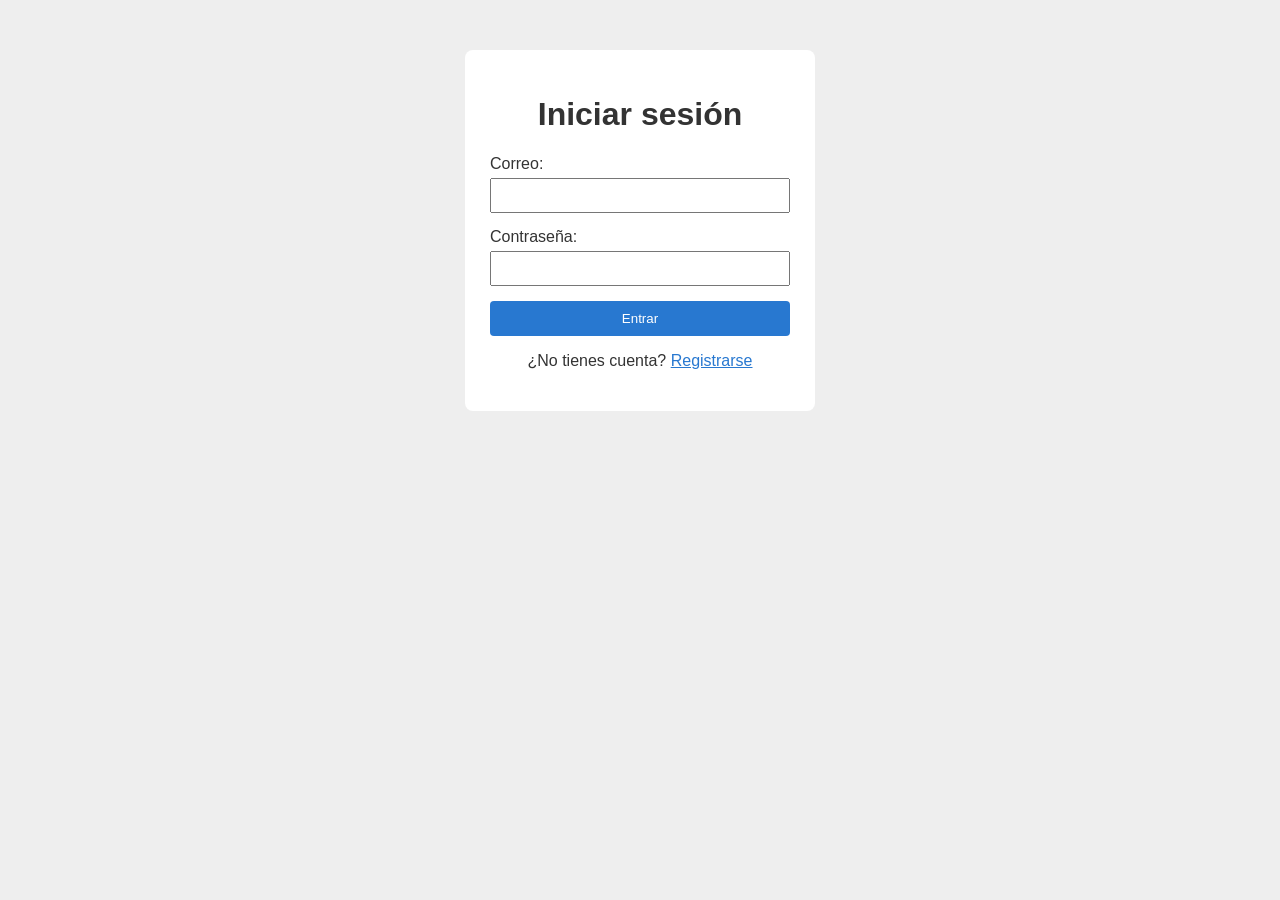
<file: index.html>
<!DOCTYPE html>
<html lang="es">
<head>
    <meta charset="UTF-8">
    <meta name="viewport" content="width=device-width, initial-scale=1.0">
    <title>Login - Backoffice</title>
    <link rel="stylesheet" href="style.css">
</head>
<body>
    <div class="contenedor">
        <h1>Iniciar sesión</h1>

        <form id="formLogin">
            <label for="email">Correo:</label>
            <input type="email" id="email" required>

            <label for="password">Contraseña:</label>
            <input type="password" id="password" required>

            <button type="submit">Entrar</button>
        </form>

        <p>¿No tienes cuenta? <a href="register.html">Registrarse</a></p>
        <p id="mensaje" class="mensaje" aria-live="polite"></p>
    </div>

    <script src="app.js"></script>
</body>
</html>
</file>
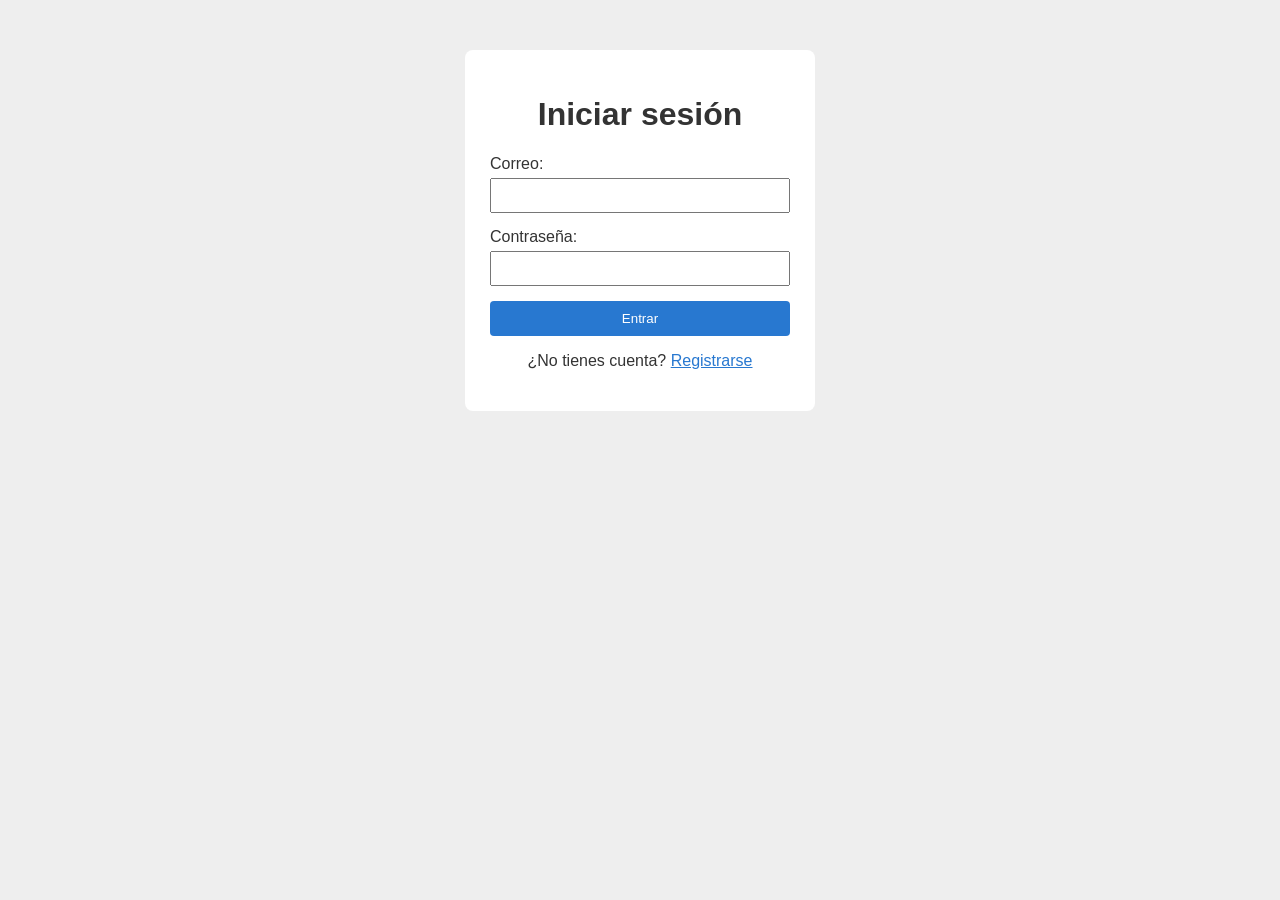
<file: home.html>
<!DOCTYPE html>
<html lang="es">
<head>
    <meta charset="UTF-8">
    <meta name="viewport" content="width=device-width, initial-scale=1.0">
    <title>Home - Backoffice</title>
    <link rel="stylesheet" href="style.css">
</head>
<body>
    <header class="barra">
        <h1>Backoffice</h1>
        <button id="btnSalir" type="button">Cerrar sesión</button>
    </header>

    <main class="contenido">
        <h2>Mis proyectos</h2>

        <button id="btnAgregar" type="button">Agregar proyecto</button>

        <section id="formularioProyecto" class="tarjeta oculto">
            <h3>Nuevo proyecto</h3>
            <form id="formProyecto">
                <label for="titulo">Título:</label>
                <input type="text" id="titulo" required>

                <label for="descripcion">Descripción:</label>
                <textarea id="descripcion" required></textarea>

                <label for="tecnologias">Tecnologías:</label>
                <input type="text" id="tecnologias" placeholder="HTML, CSS, JavaScript">

                <label for="repositorio">Repositorio:</label>
                <input type="url" id="repositorio" placeholder="https://github.com/...">

                <button type="submit">Guardar</button>
                <button id="btnCancelar" class="gris" type="button">Cancelar</button>
            </form>
        </section>

        <p id="mensaje" class="mensaje" aria-live="polite"></p>

        <section id="listaProyectos" class="proyectos">
            <p>Cargando proyectos...</p>
        </section>
    </main>

    <script src="app.js"></script>
</body>
</html>
</file>
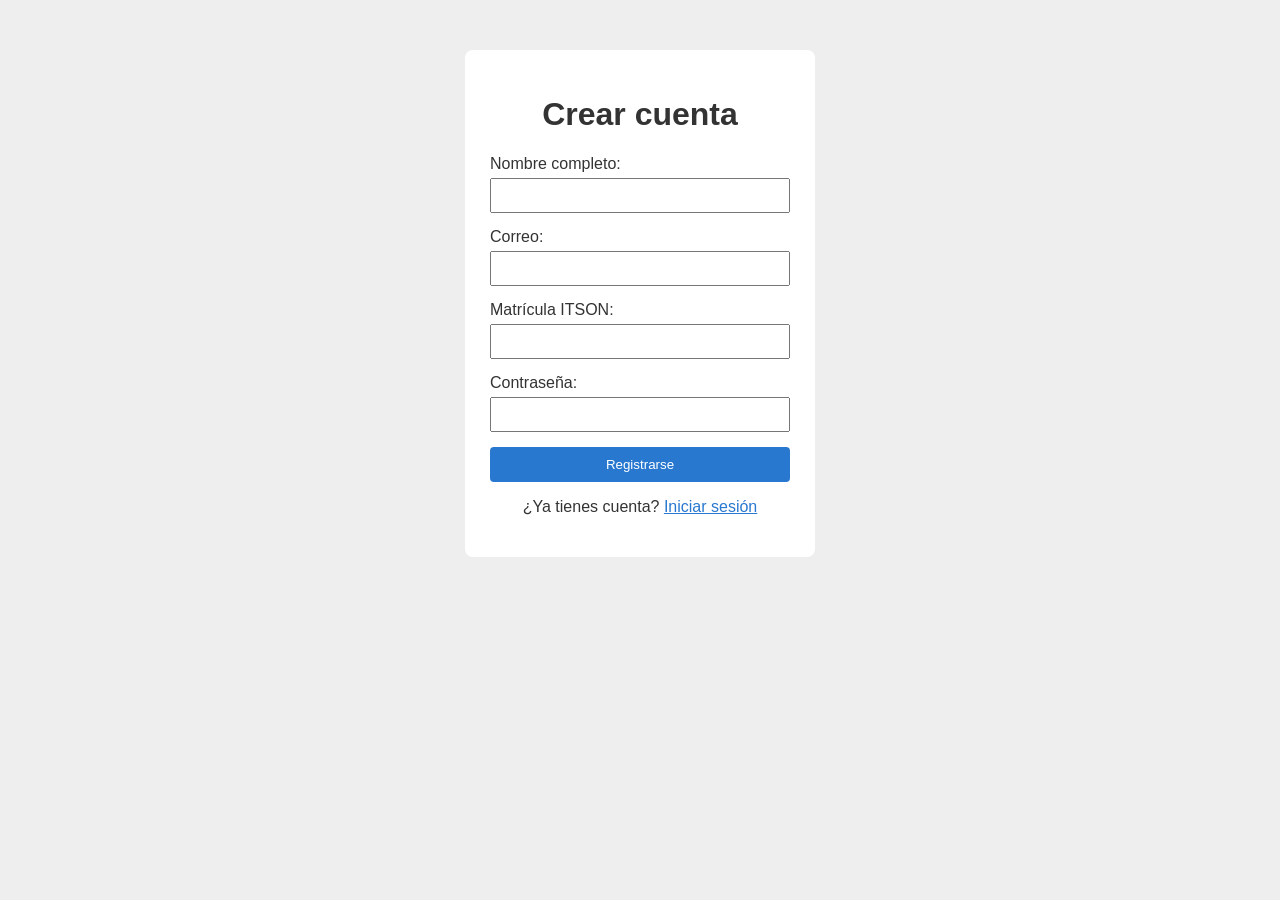
<file: register.html>
<!DOCTYPE html>
<html lang="es">
<head>
    <meta charset="UTF-8">
    <meta name="viewport" content="width=device-width, initial-scale=1.0">
    <title>Registro - Backoffice</title>
    <link rel="stylesheet" href="style.css">
</head>
<body>
    <div class="contenedor">
        <h1>Crear cuenta</h1>

        <form id="formRegistro">
            <label for="name">Nombre completo:</label>
            <input type="text" id="name" minlength="6" required>

            <label for="email">Correo:</label>
            <input type="email" id="email" required>

            <label for="itsonId">Matrícula ITSON:</label>
            <input type="text" id="itsonId" minlength="6" maxlength="6"
                   pattern="[0-9]{6}" title="Escribe 6 números" required>

            <label for="password">Contraseña:</label>
            <input type="password" id="password" minlength="6" required>

            <button type="submit">Registrarse</button>
        </form>

        <p>¿Ya tienes cuenta? <a href="index.html">Iniciar sesión</a></p>
        <p id="mensaje" class="mensaje" aria-live="polite"></p>
    </div>

    <script src="app.js"></script>
</body>
</html>
</file>
<file: style.css>
body {
    margin: 0;
    background-color: #eeeeee;
    font-family: Arial, sans-serif;
    color: #333333;
}

.contenedor {
    background-color: white;
    width: 300px;
    margin: 50px auto;
    padding: 25px;
    border-radius: 8px;
}

h1, h2 {
    text-align: center;
}

label {
    display: block;
    margin-top: 15px;
}

input, textarea {
    width: 100%;
    padding: 8px;
    margin-top: 5px;
    box-sizing: border-box;
    font-family: Arial, sans-serif;
}

textarea {
    min-height: 70px;
}

button {
    padding: 10px;
    margin-top: 15px;
    background-color: #2878d0;
    color: white;
    border: none;
    border-radius: 4px;
    cursor: pointer;
}

form button {
    width: 100%;
}

button:hover {
    background-color: #1d5fa8;
}

p {
    text-align: center;
}

a {
    color: #2878d0;
}

.mensaje {
    color: #174f86;
    overflow-wrap: anywhere;
}

.barra {
    background-color: #2878d0;
    color: white;
    padding: 15px 25px;
    display: flex;
    justify-content: space-between;
    align-items: center;
}

.barra h1 {
    margin: 0;
}

.barra button {
    background-color: #555555;
    margin: 0;
}

.contenido {
    max-width: 850px;
    margin: 30px auto;
    padding: 0 20px;
}

.tarjeta, .proyecto {
    background-color: white;
    padding: 20px;
    margin-top: 20px;
    border-radius: 8px;
}

.oculto {
    display: none;
}

.proyectos {
    display: grid;
    grid-template-columns: repeat(auto-fit, minmax(230px, 1fr));
    gap: 15px;
    margin-top: 20px;
}

.proyecto {
    overflow-wrap: anywhere;
}

.proyecto h3 {
    margin-top: 0;
}

.boton-eliminar {
    background-color: #bd3333;
    margin-left: 8px;
}

.gris {
    background-color: #666666;
}

@media (max-width: 450px) {
    .contenedor {
        width: auto;
        margin: 25px 15px;
    }

    .barra {
        padding: 15px;
    }

    .contenido {
        padding: 0 15px;
    }
}
</file>
